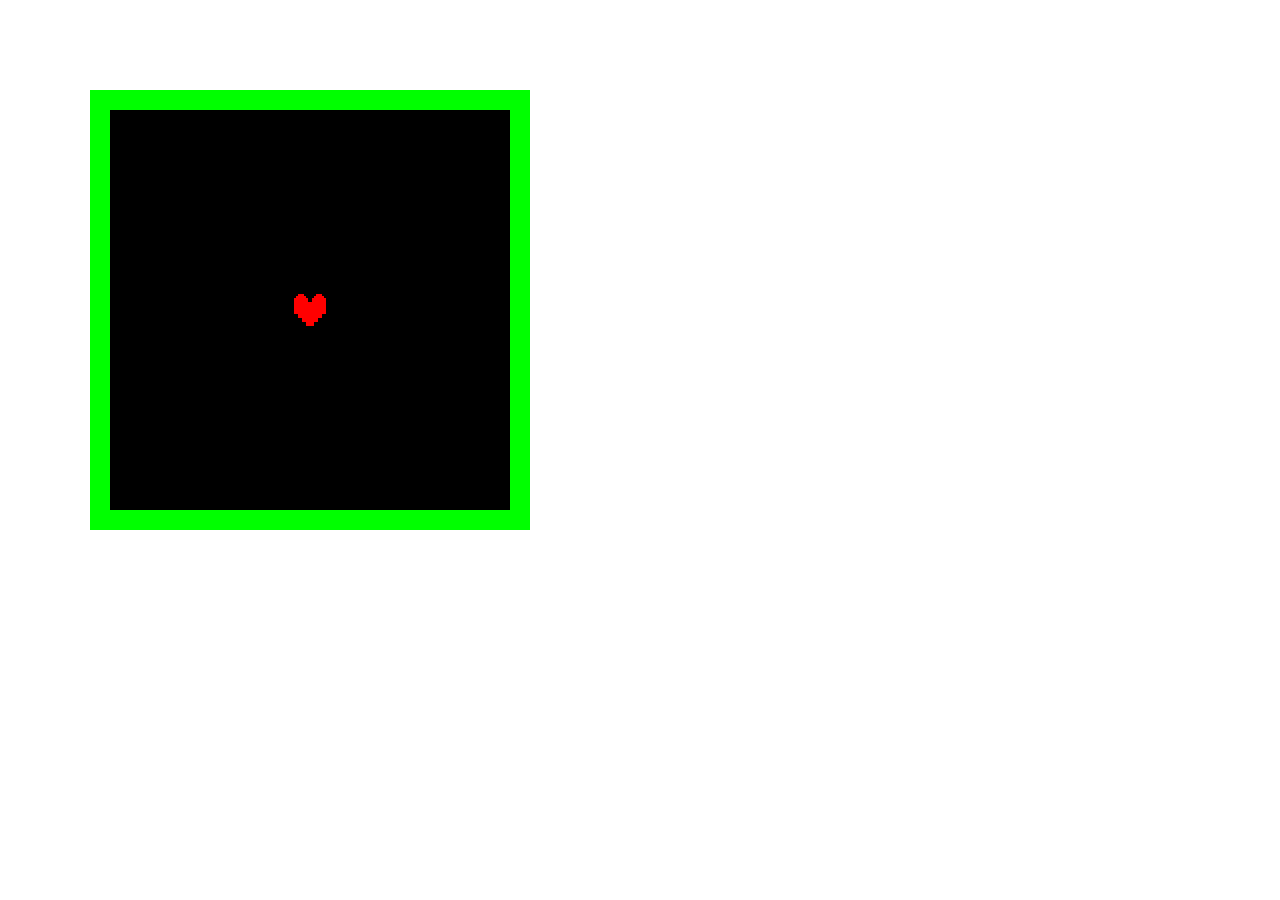
<file: dom/battletest.html>
<!DOCTYPE html>
<html lang="en">
<head>
    <meta charset="UTF-8">
    <meta name="viewport" content="width=device-width, initial-scale=1.0">
    <meta http-equiv="X-UA-Compatible" content="ie=edge">
    <title>BATTLE TEST</title>
    <style>
    
        canvas {
            border: 10px solid lime;
            background: #000000;
            transform: scale(2.0);
            position: absolute;
            top: 200px;
            left: 200px;
            image-rendering: pixelated;
        }

    </style>
    <script src="../lib/vq.js"></script>
</head>
<body>
    <canvas width="200" height="200"></canvas>
    <script>
    
        let img = new Image();
        img.src = "../img/dodge/soul.png";
        img.onload = function() {
            window.requestAnimationFrame(init);
        };

        const SCALE = 2;

        let canvas = document.querySelector("canvas");
        let ctx = canvas.getContext("2d");

        //function init() {
        //    //ctx.drawImage(img, 0, 0, 18, 18, 0, 0, 18 * SCALE, 18 * SCALE);
        //    ctx.drawImage(img, 0, 0, 18, 18, 0, 0, 18, 18);
        //}

        var MOVEMENT_SPEED = 2;
        var positionX = canvas.width / 2 - 9;
        var positionY = canvas.height / 2 - 9;

        var WIDTH = 18;
        var HEIGHT = 18;
        var FPS = 12;

        function drawFrame(x, y) {
            ctx.drawImage(img, 0, 0, WIDTH, HEIGHT,
                            x, y, WIDTH, HEIGHT);
        }

        function createProjectile(x, y, angle, force) {
            let spade = new Image();
            spade.src = "../img/dodge/jevil-spade.png";
            img.onload = function() {
                ///*var projectile = */ctx.drawImage(spade, 0, 0, 36, 34, x, y, 36, 34);

                /*var projectile = */ctx.drawImage(spade, 0, 0, 25, 25);
            };
        }
        let keyPresses = {};
        window.addEventListener("keydown", (event) => {
            keyPresses[event.key] = true;
        })
        window.addEventListener("keyup", (event) => {
            keyPresses[event.key] = false;
        })



        function moveSoul(deltaX, deltaY) {
            //positionX += deltaX;
            //positionY += deltaY;

            //  ^^^^ OLD ^^^^

            if (positionX + deltaX > 0 && positionX + 18 + deltaX < canvas.width) {
                positionX += deltaX;
            }
            if (positionY + deltaY > 0 && positionY + 18 + deltaY < canvas.height) {
                positionY += deltaY;
            }
        }


        function init() {
            ctx.clearRect(0, 0, canvas.width, canvas.height);
            //_(document).keydown("ArrowUp", () => {
            //    positionY -= 1;
            //    console.log("UP")
            //});
//
            //_(document).keydown("ArrowDown", () => {
            //    positionY += 1;
            //    console.log("DOWN")
            //});



            if (keyPresses.w) {
                moveSoul(0, -MOVEMENT_SPEED);
            } else if (keyPresses.s) {
                moveSoul(0, MOVEMENT_SPEED);
            }
            
            if (keyPresses.d) {
                moveSoul(MOVEMENT_SPEED, 0);
            } else if (keyPresses.a) {
                moveSoul(-MOVEMENT_SPEED, 0);
            }




            
            drawFrame(positionX, positionY);
            createProjectile(10, 10);
            //setTimeout(function() {
                window.requestAnimationFrame(init);
            //}, 1000 / FPS);
        }

    </script>
</body>
</html>
</file>
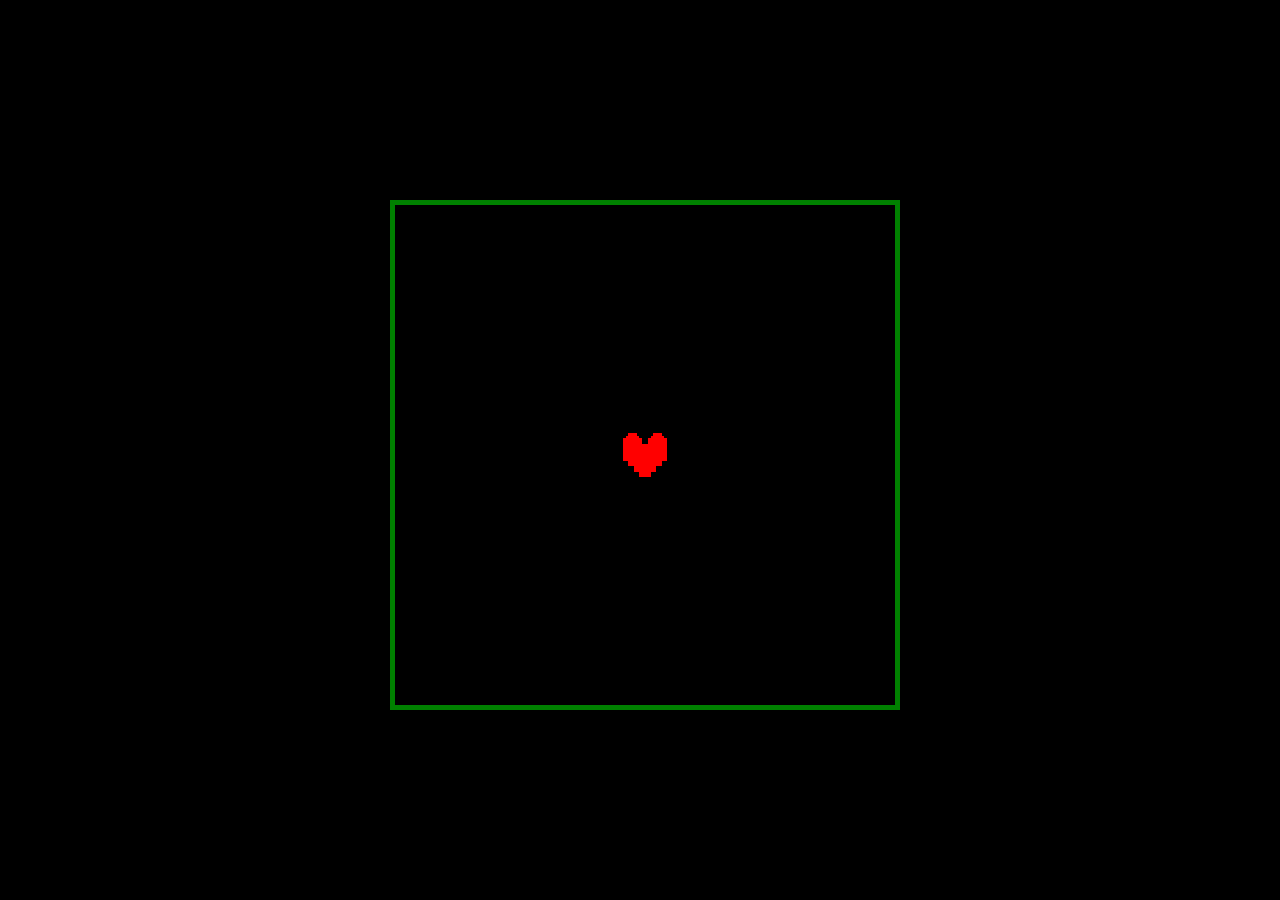
<file: dom/battletest2.html>
<!DOCTYPE html>
<html lang="en">
<head>
    <meta charset="UTF-8">
    <meta name="viewport" content="width=device-width, initial-scale=1.0">
    <meta http-equiv="X-UA-Compatible" content="ie=edge">
    <title>
        Battle Test For Deltarune
    </title>
    <style>
    

        .battle-area {
            position: fixed;
            top: 0;
            left: 0;
            background: black;
            height: 100%;
            width: 100%;
            z-index: 800;
        }

        .battle-box {
            position: absolute;
            top: 50%;
            left: 50%;
            background: black;
            border: 5px solid green;
            width: 500px;
            height: 500px;
            margin-top: -250px;
            margin-left: -250px;
        }

        .heart {
            position: absolute;
            height: 50px;
            width: 50px;
            background: url(../img/dodge/soul.png);
            background-position: center;
            background-repeat: no-repeat;
            background-size: cover;
            image-rendering: pixelated;
            top: 225px;
            left: 225px;
        }

        .bullet {
            position: fixed;
            height: 50px;
            width: 50px;
            background: url(../img/dodge/jevil-spade.png);
            background-position: center;
            background-repeat: no-repeat;
            background-size: cover;
            image-rendering: pixelated;
            top: 20px;
            left: 20px;
        }

        #pos {
            position: fixed;
            bottom: 0;
            left: 0;
            font-family: sans-serif;
            color: white;
        }

    
    </style>
    <script>
        var soul;
        window.onload = function() {
            window.requestAnimationFrame(init);
            soul = document.getElementById("soul");
            soul.style.left = "225px";
            soul.style.top = "225px";
        };

        //Code
        var MOVEMENT_SPEED = 6;
        let keyPresses = {};
        window.addEventListener("keydown", (event) => {
            keyPresses[event.key] = true;
        });
        window.addEventListener("keyup", () => {
            keyPresses[event.key] = false;
        });

        function moveSoul(deltaX, deltaY) {
            var currentX = parseInt(soul.style.left.substr(0, soul.style.left.length - 2));
            var currentY = parseInt(soul.style.top.substr(0, soul.style.top.length - 2));
//
            //soul.style.left = currentX += deltaX + "px";
            //soul.style.top = currentY += deltaY + "px";

            if (currentX + deltaX > 0 && currentX + 50 + deltaX < 500) {
                soul.style.left = parseInt(soul.style.left.substr(0, soul.style.left.length - 2)) + deltaX + "px";
            }
            if (currentY + deltaY > 0 && currentY + 50 + deltaY < 500) {
                soul.style.top = parseInt(soul.style.top.substr(0, soul.style.top.length - 2)) + deltaY + "px";
            }
        }

        function init() {


            if (keyPresses.ArrowUp) {
                moveSoul(0, -MOVEMENT_SPEED);
            } else if (keyPresses.ArrowDown) {
                moveSoul(0, MOVEMENT_SPEED);
            }

            if (keyPresses.ArrowRight) {
                moveSoul(MOVEMENT_SPEED, 0);
            } else if (keyPresses.ArrowLeft) {
                moveSoul(-MOVEMENT_SPEED, 0);
            }

            //document.getElementById("pos").innerHTML =
            //soul.getBoundingClientRect().x + " " +
            //document.getElementById("testBullet").getBoundingClientRect().x;


            window.requestAnimationFrame(init);
        }

        function foe() {
            const foe = {};

            foe.createBullet = function(direction, velocity, x, y) {
                var bullet = document.createElement("div");
                var bulletId = "bullet" + Math.random().toString().split(".")[1]
                bullet.setAttribute("class", "bullet");
                bullet.setAttribute("id", bulletId);
                bullet.style.left = x + "px";
                bullet.style.top = y + "px";


                if (direction == "up") {
                    bullet.style.transform = "rotate(-90deg)";
                } else if (direction == "right") {
                    //none
                } else if (direction == "left") {
                    bullet.style.transform = "rotate(180deg)";
                } else if (direction == "down") {
                    bullet.style.transform = "rotate(90deg)";
                }

                setInterval(function() {
                    //bullet.style.left = parseInt(document.getElementById(bulletId).style.left.substr(0, document.getElementById(bulletId).style.left.length - 2)) + velocity + "px";


                    if (direction == "up") {
                        bullet.style.top = parseInt(bullet.style.top.substr(0, bullet.style.top.length - 2)) - velocity + "px";
                    } else if (direction == "right") {
                        bullet.style.left = parseInt(bullet.style.left.substr(0, bullet.style.left.length - 2)) + velocity + "px";
                    } else if (direction == "left") {
                        bullet.style.left = parseInt(bullet.style.left.substr(0, bullet.style.left.length - 2)) - velocity + "px";
                    } else if (direction == "down") {
                        bullet.style.top = parseInt(bullet.style.top.substr(0, bullet.style.top.length - 2)) + velocity + "px";
                    }
                }, 30);

                document.getElementById('battle-area').appendChild(bullet);
            };

            return foe;
        }

        function foePatterns() {
            const patterns = {};

            patterns.explode = function(velocity) {
                foe().createBullet("right", velocity, 400, 400);
                foe().createBullet("left", velocity, 325, 400);
                foe().createBullet("up", velocity, 360, 350);
                foe().createBullet("down", velocity, 360, 450);
            };

            patterns.wall = function() {
                foe().createBullet("right", 8, 100, 300);
                foe().createBullet("right", 8, 100, 350);
                foe().createBullet("right", 8, 100, 400);
                foe().createBullet("right", 8, 100, 450);
                foe().createBullet("right", 8, 100, 500);
                foe().createBullet("right", 8, 100, 550);
                foe().createBullet("right", 8, 100, 600);
                foe().createBullet("right", 8, 100, 650);

                setTimeout(function() {
                    foe().createBullet("right", 8, 100, 200);
                    foe().createBullet("right", 8, 100, 250);
                    foe().createBullet("right", 8, 100, 300);
                    foe().createBullet("right", 8, 100, 350);
                    foe().createBullet("right", 8, 100, 400);
                    foe().createBullet("right", 8, 100, 450);
                    foe().createBullet("right", 8, 100, 500);
                }, 1000);
            }

            return patterns;
        }


    </script>
</head>
<body>
    <div class="battle-area" id="battle-area">
        <!--<div class="bullet" id="testBullet"></div>-->
        <div class="battle-box" id="battle-box">
            <div class="heart" id="soul"></div>
        </div>
    </div>
    <span id="pos"></span>
</body>
</html>
</file>
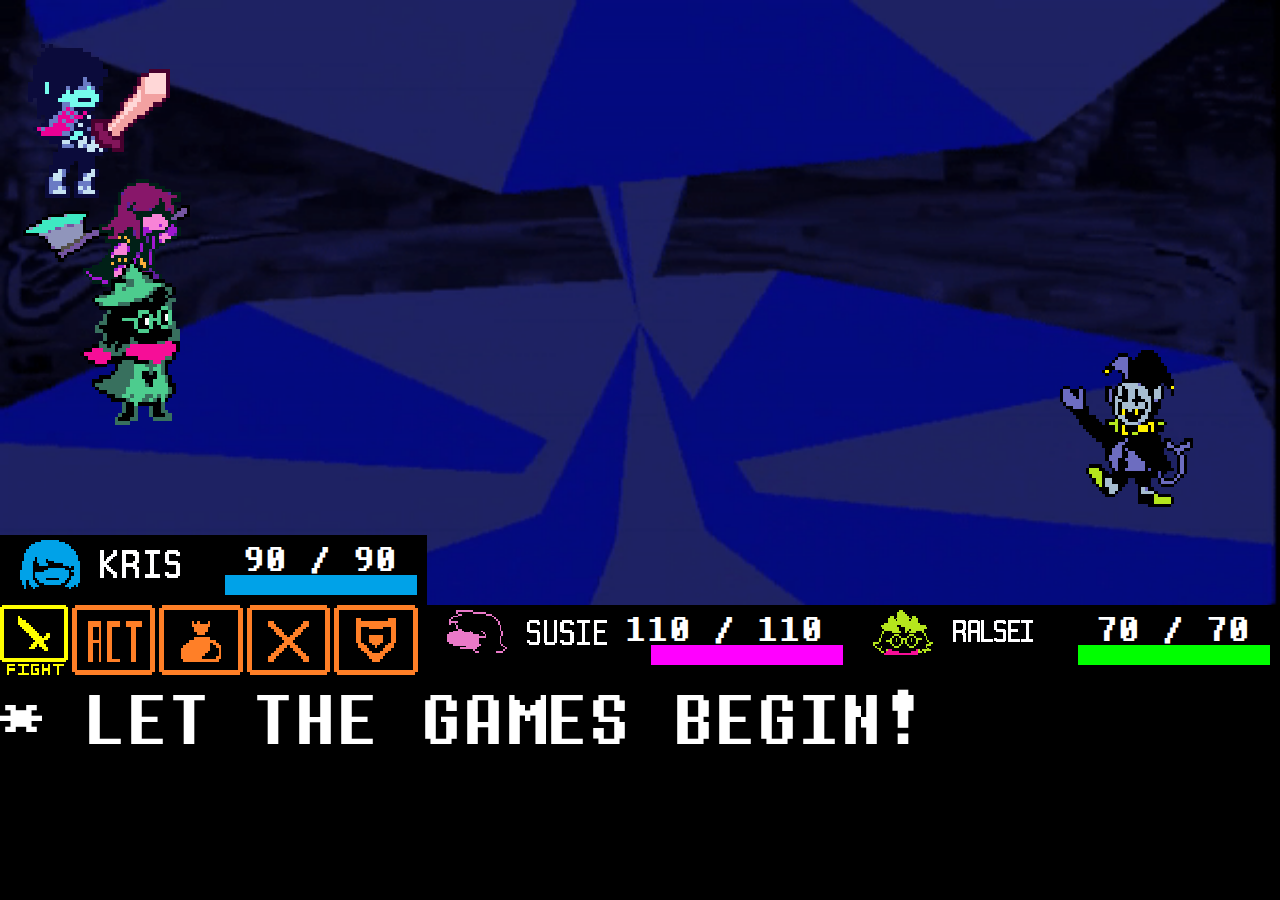
<file: dom/fight.html>
<!DOCTYPE html>
<html lang="en">
<head>
    <!-- Global site tag (gtag.js) - Google Analytics -->
    <script async src="https://www.googletagmanager.com/gtag/js?id=UA-149479211-1"></script>
    <script>
    window.dataLayer = window.dataLayer || [];
    function gtag(){dataLayer.push(arguments);}
    gtag('js', new Date());

    gtag('config', 'UA-149479211-1');
    </script>
    <meta charset="UTF-8">
    <meta name="viewport" content="width=device-width, initial-scale=1.0">
    <meta http-equiv="X-UA-Compatible" content="ie=edge">
    <title>
        FIGHT
    </title>
    <link rel="stylesheet" href="../fonts/fonts.css">
    <script src="../lib/vq.js"></script>
    <script src="77zSoundEngine.js"></script>
    <script src="logic.js"></script>
    <script src="inputHandler.js"></script>
    <script src="deltarune.js"></script>
    <script src="animation.js"></script>
    <script src="attacks.js"></script>
    <script src="code-reader.js"></script>
    <link rel="stylesheet" href="fight.css">
</head>
<body id="body">
    <div class="jevil" id="jevil"></div>
    <div class="kris" id="kris"></div>
    <div class="susie" id="susie"></div>
    <div class="ralsei" id="ralsei"></div>

    <!--<canvas height="120" width="120" id="arena"></canvas>-->

    <div class="battle-area" id="battle-area">
        <div class="battle-box" id="battle-box">
            <div class="heart" id="soul"></div>
        </div>
    </div>

    <div class="text-display" id="td"></div>
    <div class="fight-aim-display" style="display: none;">
        <div class="fight-aim-inner">

            <div class="kris-face"></div>
            <div class="kris-fight-zone"></div>

            <div class="susie-face"></div>
            <div class="susie-fight-zone"></div>

            <div class="ralsei-face"></div>
            <div class="ralsei-fight-zone"></div>

        </div>
    </div>
    <div class="kris-options" id="krisPlate">
        <div class="face"></div>
        <div class="nameplate"></div>
        <span class="health-text" id="health-text-kris">90 / 90</span>
        <div class="health-bar"><div class="health-bar-amount" id="kris-health"></div></div>
    </div>
    <div class="kris-famisd">
        <img src="../img/ui/options/fight-active.png" id="kris-1" height="70" style="image-rendering: pixelated">
        <img src="../img/ui/options/act.png" id="kris-2" height="70" style="image-rendering: pixelated">
        <img src="../img/ui/options/item.png" id="kris-3" height="70" style="image-rendering: pixelated">
        <img src="../img/ui/options/spare.png" id="kris-4" height="70" style="image-rendering: pixelated">
        <img src="../img/ui/options/defend.png" id="kris-5" height="70" style="image-rendering: pixelated">
    </div>

    <div class="susie-options" id="susiePlate">
        <div class="face"></div>
        <div class="nameplate"></div>
        <span class="health-text" id="health-text-susie">110 / 110</span>
        <div class="health-bar"><div class="health-bar-amount susie-health-bar-color" id="susie-health"></div></div>
    </div>
    <div class="susie-famisd">
        <img src="../img/ui/options/fight-active.png" id="susie-1" height="70" style="image-rendering: pixelated">
        <img src="../img/ui/options/magic.png" id="susie-2" height="70" style="image-rendering: pixelated">
        <img src="../img/ui/options/item.png" id="susie-3" height="70" style="image-rendering: pixelated">
        <img src="../img/ui/options/spare.png" id="susie-4" height="70" style="image-rendering: pixelated">
        <img src="../img/ui/options/defend.png" id="susie-5" height="70" style="image-rendering: pixelated">
    </div>

    <div class="ralsei-options" id="ralseiPlate">
        <div class="face"></div>
        <div class="nameplate"></div>
        <span class="health-text" id="health-text-ralsei">70 / 70</span>
        <div class="health-bar"><div class="health-bar-amount ralsei-health-bar-color" id="ralsei-health"></div></div>
    </div>
    <div class="ralsei-famisd">
        <img src="../img/ui/options/fight-active.png" id="ralsei-1" height="70" style="image-rendering: pixelated">
        <img src="../img/ui/options/magic.png" id="ralsei-2" height="70" style="image-rendering: pixelated">
        <img src="../img/ui/options/item.png" id="ralsei-3" height="70" style="image-rendering: pixelated">
        <img src="../img/ui/options/spare.png" id="ralsei-4" height="70" style="image-rendering: pixelated">
        <img src="../img/ui/options/defend.png" id="ralsei-5" height="70" style="image-rendering: pixelated">
    </div>

    <span id="pos" style="display: none;"></span>



    <script src="dodge.js"></script>
</body>
</html>
</file>
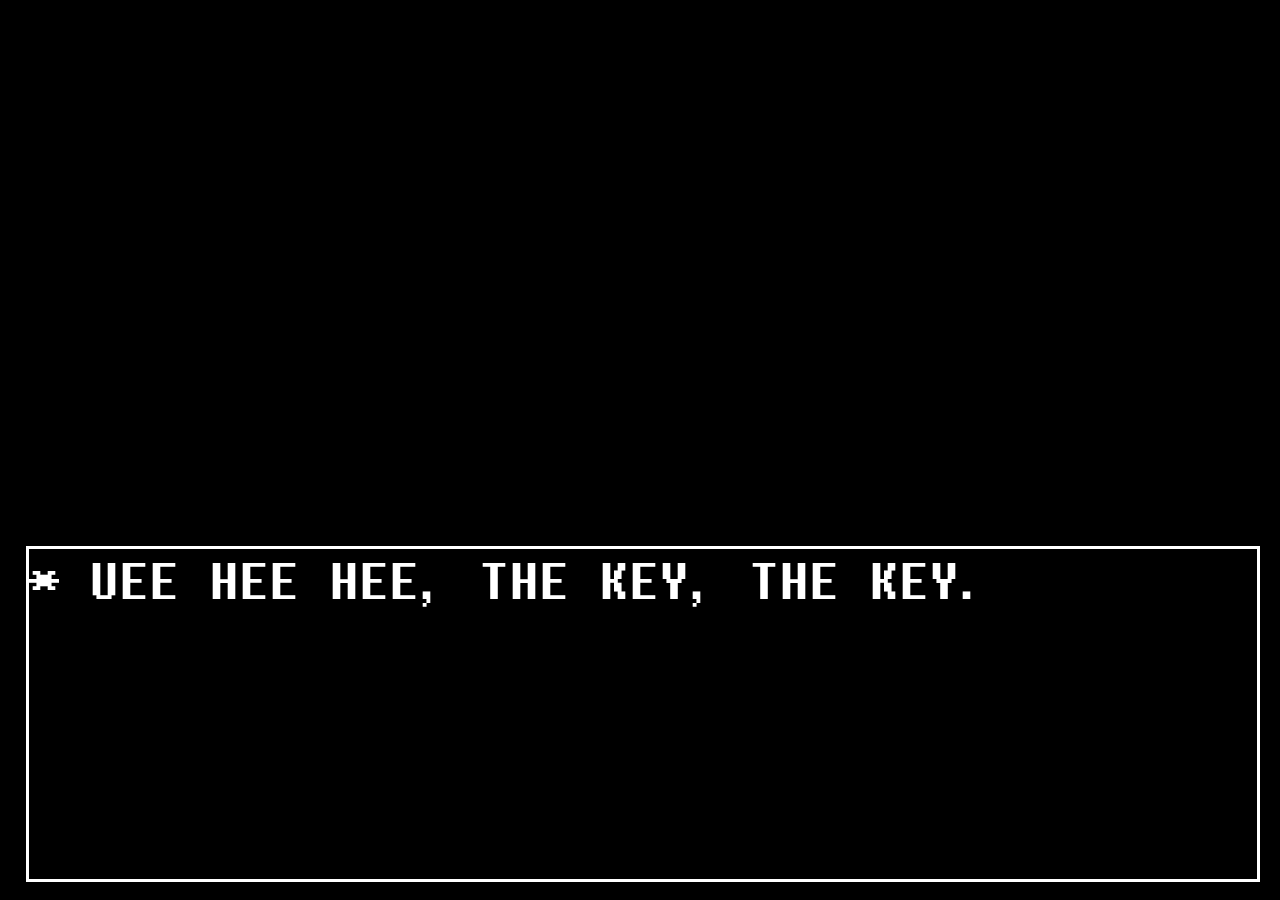
<file: dom/JEVIL-INTRO.html>
<!DOCTYPE html>
<html lang="en">
<head>
    <meta charset="UTF-8">
    <meta name="viewport" content="width=device-width, initial-scale=1.0">
    <meta http-equiv="X-UA-Compatible" content="ie=edge">
    <title>
        UEE HEE HEE
    </title>

    <link rel="stylesheet" href="../fonts/fonts.css">

    
    <style>
    
        body {
            background: #000000;
            font-family: 'Determination';
        }

        .text {
            position: fixed;
            bottom: 2%;
            width: 96%;
            left: 2%;
            background: black;
            border: 3px solid white;
            height: 330px;
            font-size: 50px;
            color: white;
            image-rendering: pixelated;
            /*border-image: url(../img/border.png) 110 round;*/
        }

        .charimage {
            height: 80%;
            image-rendering: pixelated;
            position: absolute;
            top: 10%;
            left: 10px;
        }

        .writeBox {
            position: absolute;
            left: 30%;
        }

    </style>
    <script src="../lib/vq.js"></script>
    <script src="77zSoundEngine.js"></script>

    <script>
        var jevilTextProgress = 0;

        window.onload = function() {

            updateMessage();

            _(document).keydown("z", () => {
                nextBtn();
            })

            _(document).keydown("Enter", () => {
                nextBtn();
            });

            function nextBtn() {
                _('td').empty();
                jevilTextProgress++;
                updateMessage();
            }
        };

        function updateMessage() {
            if (jevilTextProgress == 0) {
                write("* UEE HEE HEE, THE KEY, THE KEY.");
            } else if (jevilTextProgress == 1) {
                write("* A MARVELLOUS FUN IS ABOUT TO BREAK FREE.");
            } else if (jevilTextProgress == 2) {
                write("* WON'T YOU LET YOURSELF OUTSIDE?");
            } else if (jevilTextProgress == 3) {
                write("(You put the Door Key in front of the Door.)");
            } else if (jevilTextProgress == 4) {
                write("(The Door Key created a Door.)");
            } else if (jevilTextProgress == 5) {
                write("UEE HEE! VISITORS, VISITORS! NOW WE CAN PLAY, PLAY!");
            } else if (jevilTextProgress == 6) {
                write("THEN, AFTER YOU, I CAN PLAY WITH EVERYONE ELSE, TOO!");
            } else if (jevilTextProgress == 7) {
                writeTeammate("* So what are we playing, exactly...?", "ralsei", "normal");
            } else if (jevilTextProgress == 8) {
                write("* OH, IT'S JUST A SIMPLE NUMBERS GAME.")
            } else if (jevilTextProgress == 9) {
                write("* WHEN YOUR HP DROPS TO 0, YOU LOSE!");
            } else if (jevilTextProgress == 10) {
                writeTeammate("* So that's the kinda game you wanna play, huh...?", "susie", "normal");
            } else if (jevilTextProgress == 11) {
                writeTeammate("* Then, I gotta warn you...", "susie", "showing-teeth");
            } else if (jevilTextProgress == 12) {
                writeTeammate("* You're dealing with a couple of sharks.", "susie", "devilish-teeth");
            } else if (jevilTextProgress == 13) {
                se77z().startTrack("../mus/jevil/mwahmwahaha.wav");
                write("* UEE HEE HEE! SHARK-TO-SHARK! I WOULDN'T HAVE IT ANY OTHER WAY");
            } else if (jevilTextProgress == 14) {
                se77z().startTrack("../mus/jevil/mwahmwahaha.wav");
                write("* NOW, NOW!! LET THE GAMES BEGIN!!");
            } else if (jevilTextProgress == 15) {
                document.location.href = "fight.html";
            }
        }
    
    function write(message) {
        var messageSplit = message.split("");
        console.log(messageSplit);

        var writeProgress = -1;
        var messageLength = messageSplit.length;
        var writeText = setInterval(function() {
            writeProgress++;
            if (writeProgress == messageLength - 1) {
                clearInterval(writeText);
            }

            //console.log(messageSplit[writeProgress]);
            //console.log(writeProgress);
            var td = document.getElementById('td');
            var singleText = document.createTextNode(messageSplit[writeProgress]);
            td.appendChild(singleText);

            

            return "hi";
        }, 20);
    };

    function writeTeammate(message, char, face) {
        var messageSplit = message.split("");
        console.log(messageSplit);

        var writeProgress = -1;
        var messageLength = messageSplit.length;
        var td = document.getElementById('td');
        function createFace() {
            var faceIMG = document.createElement("img");
            faceIMG.src = "../img/ui/" + char + "/talking-" + face + ".png";
            faceIMG.setAttribute('class', 'charimage');
            td.appendChild(faceIMG);
        }
        createFace();
        var writeBox = document.createElement("div");
        function createWriteBox() {
            writeBox.setAttribute("class", "writeBox");
            td.appendChild(writeBox);
        }
        createWriteBox();
        var writeText = setInterval(function() {
            writeProgress++;
            if (writeProgress == messageLength - 1) {
                clearInterval(writeText);
            }

            //console.log(messageSplit[writeProgress]);
            //console.log(writeProgress);
            var singleText = document.createTextNode(messageSplit[writeProgress]);
            writeBox.appendChild(singleText);

            

            return "hi";
        }, 20);
    };

    </script>

</head>
<body>
    <div class="text" id="td"></div>
    <audio id="aud" loop src="../mus/prejoker.ogg" autoplay></audio>
</body>
</html>
</file>
<file: fonts/fonts.css>
/*

(C) Toby Fox

*/

@font-face {
    font-family: 'Determination';
    src: url(DeterminationMono.woff) format("woff");
}

/*@font-face {
    font-family: 'Determination';
    src: url(Determination.woff) format("woff");
}*/
</file>
<file: dom/fight.css>
body {
    background: #000000;
    background-image: url(../img/jevil-back.gif);
    background-repeat: no-repeat;
    background-size: cover;
}

.jevil {
    position: fixed;
    right: 30px;
    height: 200px;
    width: 200px;
    background: transparent;
    top: 50%;
    margin-top: -100px;
    background-repeat: no-repeat;
    background-size: 150px;
    image-rendering: pixelated
}

.kris {
    position: fixed;
    top: 40px;
    left: 20px;
    height: 200px;
    width: 200px;
    background: transparent;
    background-repeat: no-repeat;
    background-size: 150px;
    image-rendering: pixelated;
}

.text-display {
    position: fixed;
    bottom: 0;
    left: 0;
    width: 100%;
    height: 25%;
    background: #000000;
    font-size: 70px;
    font-family: 'Determination';
    color: #ffffff;
}

.kris-options {
    position: fixed;
    bottom: 25%;
    width: 33.33333333333333%;
    height: 70px;
    background: black;
    transition: 0.1s;
    left: 0;
    z-index: 501;
}

.kris-options .face {
    position: absolute;
    left: 20px;
    height: 60px;
    top: 5px;
    background: white;
    width: 60px;
    background: url(../img/ui/kris/face.png);
    background-repeat: no-repeat;
    background-size: 60px;
    image-rendering: pixelated;
}

.kris-options .nameplate {
    left: 100px;
    position: absolute;
    background: url(../img/ui/kris/name.png);
    height: 100%;
    width: 100px;
    background-repeat: no-repeat;
    background-size: 80px;
    image-rendering: pixelated;
    top: 15px;
}

.health-bar {
    position: absolute;
    right: 10px;
    bottom: 10px;
    height: 20px;
    width: 45%;
    background: red;
}

.health-bar-amount {
    background: #00A2E8;
    width: 100%;
    height: 100%;
}

.health-text {
    position: absolute;
    top: 1px;
    right: 30px;
    color: white;
    font-family: 'Determination';
    font-size: 36px;
}

.kris-famisd {
    background: #000000;
    position: fixed;
    bottom: 25%;
    left: 0;
    width: 33.33333333333333%;
    height: 70px;
    z-index: 500;
}

.fight {

}

.susie {
    position: fixed;
    top: 170px;
    left: 20px;
    height: 200px;
    width: 200px;
    background: transparent;
    background-repeat: no-repeat;
    background-size: 170px;
    image-rendering: pixelated;
}

canvas {
    background: black;
    border: 5px solid lime;
    position: absolute;
    left: 50%;
    top: 200px;
    margin-left: -50px;
    transform: scale(0.0) rotate(-180deg);
    transition: 0.5s;
}

.susie-options {
    position: fixed;
    bottom: 25%;
    width: 33.33333333333333%;
    height: 70px;
    background: black;
    transition: 0.1s;
    left: 33.33333333333333%;
    z-index: 501;
}

.susie-options .face {
    position: absolute;
    left: 20px;
    height: 60px;
    top: 5px;
    background: white;
    width: 60px;
    background: url(../img/ui/susie/face.png);
    background-repeat: no-repeat;
    background-size: 60px;
    image-rendering: pixelated;
}

.susie-options .nameplate {
    left: 100px;
    position: absolute;
    background: url(../img/ui/susie/name.png);
    height: 100%;
    width: 100px;
    background-repeat: no-repeat;
    background-size: 80px;
    image-rendering: pixelated;
    top: 15px;
}

.susie-health-bar-color {
    background: #ff00ff;
}

.ralsei-health-bar-color {
    background: #00ff00;
}

.susie-famisd {
    background: #000000;
    position: fixed;
    bottom: 25%;
    left: 33.33333333333333%;
    width: 33.33333333333333%;
    height: 70px;
    z-index: 500;
}

.ralsei-options {
    position: fixed;
    bottom: 25%;
    width: 33.33333333333333%;
    height: 70px;
    background: black;
    transition: 0.1s;
    right: 0;
    z-index: 501;
}

.ralsei-options .face {
    position: absolute;
    left: 20px;
    height: 60px;
    top: 5px;
    background: white;
    width: 60px;
    background: url(../img/ui/ralsei/face.png);
    background-repeat: no-repeat;
    background-size: 60px;
    image-rendering: pixelated;
}

.ralsei-options .nameplate {
    left: 100px;
    position: absolute;
    background: url(../img/ui/ralsei/name.png);
    height: 100%;
    width: 100px;
    background-repeat: no-repeat;
    background-size: 80px;
    image-rendering: pixelated;
    top: 15px;
}

.ralsei-famisd {
    background: #000000;
    position: fixed;
    bottom: 25%;
    right: 0;
    width: 33.33333333333333%;
    height: 70px;
    z-index: 500;
}

.ralsei {
    position: fixed;
    top: 260px;
    left: 80px;
    height: 200px;
    width: 200px;
    background: transparent;
    background-repeat: no-repeat;
    background-size: 100px;
    image-rendering: pixelated;
}

@keyframes shake {
    0% { transform: translate(5px, 5px) rotate(0deg); }
    10% { transform: translate(-5px, -3px) rotate(-1deg); }
    20% { transform: translate(-7px, 0px) rotate(1deg); }
    30% { transform: translate(7px, 3px) rotate(0deg); }
    40% { transform: translate(5px, -3px) rotate(1deg); }
    50% { transform: translate(-5px, 3px) rotate(-1deg); }
    60% { transform: translate(-3px, 5px) rotate(0deg); }
    70% { transform: translate(5px, 5px) rotate(-1deg); }
    80% { transform: translate(-5px, -5px) rotate(1deg); }
    90% { transform: translate(5px, 3px) rotate(0deg); }
    100% { transform: translate(2px, -3px) rotate(-1deg); }
}

.fight-aim-display {
    position: fixed;
    bottom: 0;
    left: 0;
    width: 100%;
    height: 25%;
    background: #000000;
    font-size: 70px;
    font-family: 'Determination';
    color: #ffffff;
}

.fight-aim-inner {
    position: relative;
    height: 100%;
    width: 100%;
    background: #000000;
}

.fight-aim-inner .kris-fight-zone {
    position: absolute;
    top: -2px;
    border: 2px solid #00A2E8;
    width: 40%;
    height: 33.33333333333333%;
    left: 120px;
}

.fight-aim-inner .kris-fight-zone::after {
    content: '';
    position: absolute;
    left: 0;
    width: 10px;
    height: 100%;
    border-right: 2px solid #00A2E8;
}

.fight-aim-inner .kris-face {
    position: absolute;
    left: 20px;
    height: 30%;
    top: 10px;
    background: white;
    width: 80px;
    background: url(../img/ui/kris/face.png);
    background-repeat: no-repeat;
    background-size: 80px;
    image-rendering: pixelated;
}

.fight-aim-inner .susie-fight-zone {
    position: absolute;
    top: 33.33333333333333%;
    border: 2px solid #ff00ff;
    width: 40%;
    height: 33.33333333333333%;
    left: 120px;
}

.fight-aim-inner .susie-fight-zone::after {
    content: '';
    position: absolute;
    left: 0;
    width: 10px;
    height: 100%;
    border-right: 2px solid #ff00ff;
}

.fight-aim-inner .susie-face {
    position: absolute;
    left: 20px;
    height: 30%;
    top: 50%;
    background: white;
    width: 80px;
    margin-top: -40px;
    background: url(../img/ui/susie/face.png);
    background-repeat: no-repeat;
    background-size: 80px;
    image-rendering: pixelated;
}

.fight-aim-inner .ralsei-fight-zone {
    position: absolute;
    bottom: -2px;
    border: 2px solid #00ff00;
    width: 40%;
    height: 33.33333333333333%;
    left: 120px;
}

.fight-aim-inner .ralsei-fight-zone::after {
    content: '';
    position: absolute;
    left: 0;
    width: 10px;
    height: 100%;
    border-right: 2px solid #00ff00;
}

.fight-aim-inner .ralsei-face {
    position: absolute;
    left: 20px;
    height: 30%;
    bottom: 10px;
    background: white;
    width: 80px;
    background: url(../img/ui/ralsei/face.png);
    background-repeat: no-repeat;
    background-size: 80px;
    image-rendering: pixelated;
}

.battle-area {
    position: fixed;
    top: 0;
    left: 0;
    background: transparent;
    height: 100%;
    width: 100%;
}

.battle-box {
    position: absolute;
    top: 200px;
    left: 50%;
    background: black;
    border: 5px solid lime;
    width: 240px;
    height: 240px;
    margin-left: -120px;
    transition: 0.5s;
    transform: scale(0.0) rotate(-180deg);
}

.heart {
    position: absolute;
    height: 36px;
    width: 36px;
    background: url(../img/dodge/soul.png);
    background-position: center;
    background-repeat: no-repeat;
    background-size: cover;
    image-rendering: pixelated;
    top: 10px;
    left: 10px;
}

.bullet {
    position: fixed;
    height: 50px;
    width: 50px;
    background: url(../img/dodge/jevil-spade.png);
    background-position: center;
    background-repeat: no-repeat;
    background-size: cover;
    image-rendering: pixelated;
    top: 20px;
    left: 20px;
}

#pos {
    position: fixed;
    bottom: 0;
    left: 0;
    font-family: 'Determination';
    color: white;
}
</file>
